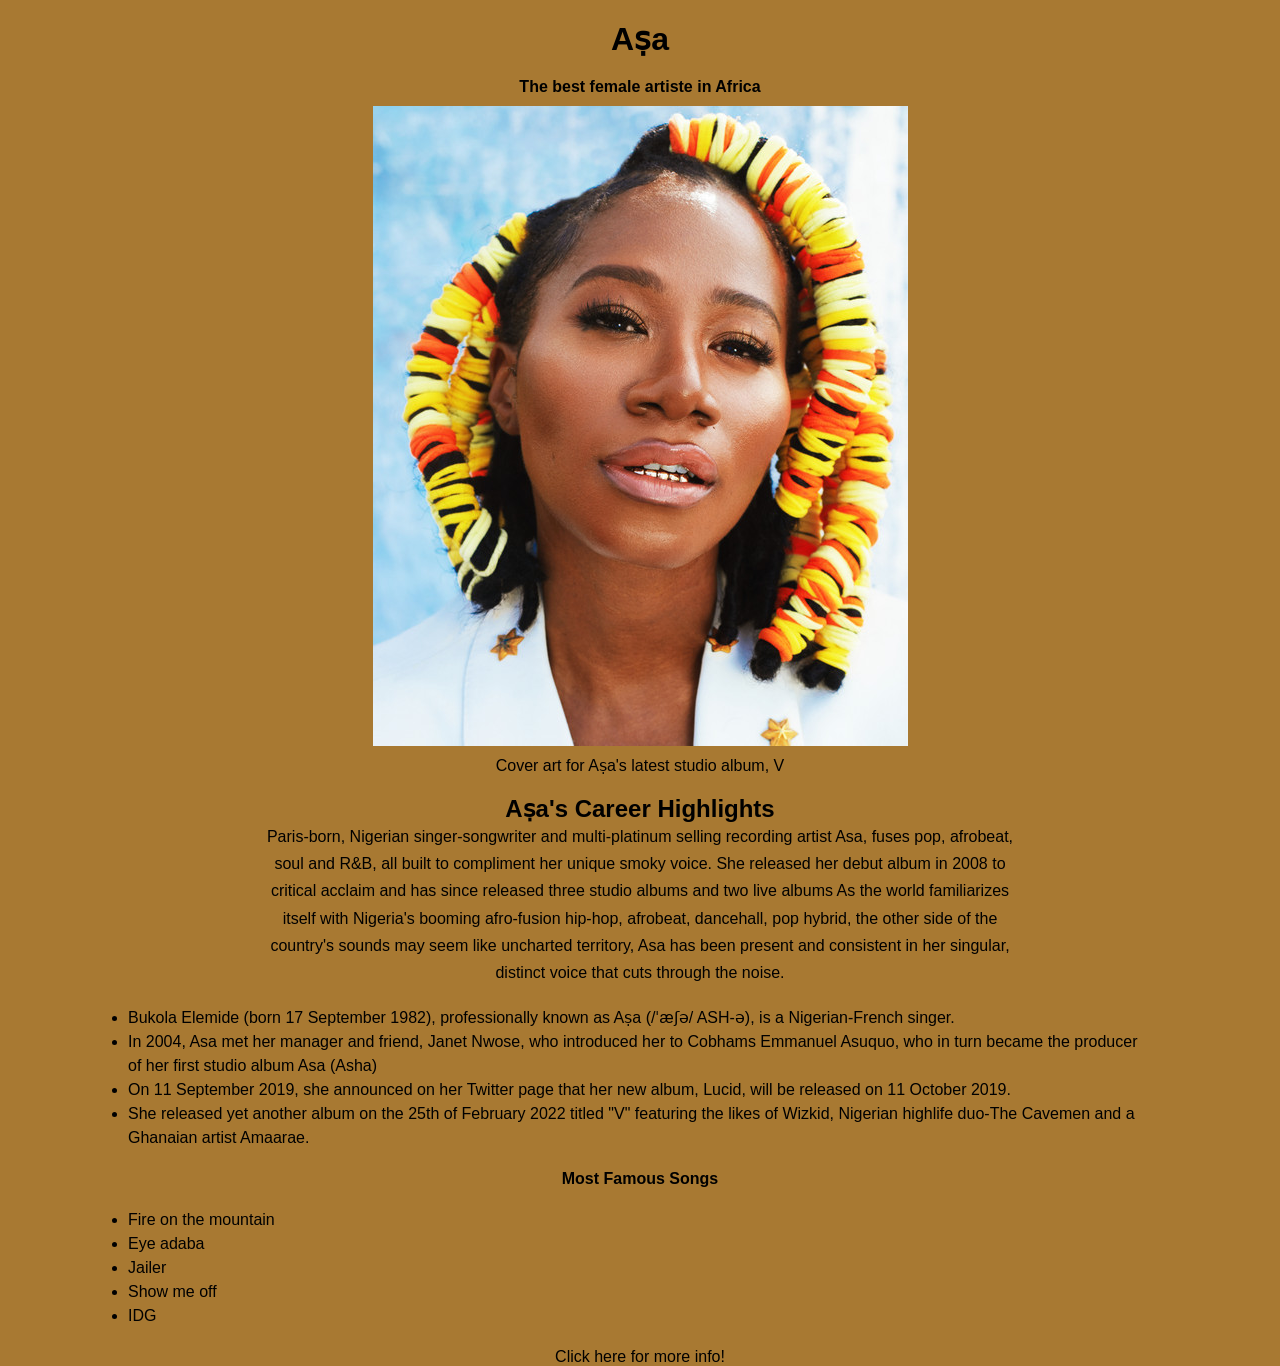
<file: index.html>
<!DOCTYPE html>
<html lang="en">
<head>
  <meta charset="UTF-8">
  <meta http-equiv="X-UA-Compatible" content="IE=edge">
  <meta name="viewport" content="width=device-width, initial-scale=1.0">
  <title>Tribute Page</title>
  <link rel="stylesheet" href="TributePage.css">
</head>
<body>
  <main id="main">
    <h1 id="title">Aṣa</h1>
    <h4 id="title=subject">The best female artiste in Africa</h4>
    <div id="img-div">
      <img src="asa-pic.jpg" alt="Picture of Asa" id="image">
      <p id="img-caption">Cover art for Aṣa's latest studio album, V</p>
    </div>
    <div id="tribute-info">
      <h2>Aṣa's Career Highlights</h2>
      <p>Paris-born, Nigerian singer-songwriter and multi-platinum selling recording artist Asa, 
        fuses pop, afrobeat, soul and R&B, all built to compliment her unique smoky voice. 
        She released her debut album in 2008 to critical acclaim and has since released three studio
         albums and two live albums As the world familiarizes itself with Nigeria's booming afro-fusion
          hip-hop, afrobeat, dancehall, pop hybrid, the other side of the country's sounds may seem like 
          uncharted territory, Asa has been present and consistent in her singular, distinct voice that cuts
           through the noise.</p>
      <ul>
        <li>Bukola Elemide (born 17 September 1982), professionally known as Aṣa (/ˈæʃə/ ASH-ə), is a Nigerian-French singer.</li>
        <li>In 2004, Asa met her manager and friend, Janet Nwose, who introduced her to Cobhams Emmanuel Asuquo, who in turn became the producer of her first studio album Asa (Asha)</li>
        <li>On 11 September 2019, she announced on her Twitter page that her new album, Lucid, will be released on 11 October 2019.</li>
        <li>She released yet another album on the 25th of February 2022 titled "V" featuring the likes of Wizkid, Nigerian highlife duo-The Cavemen and a Ghanaian artist Amaarae.</li>
      </ul>
      <h4>Most Famous Songs</h3>
      <ul>
        <li>Fire on the mountain</li>
        <li>Eye adaba</li>
        <li>Jailer</li>
        <li>Show me off</li>
        <li>IDG</li>
      </ul>
    </div>
    <div class="footer">
      <a id="tribute-link" href="#" target="_blank">Click here for more info!</a>
    </div>
  </main>
</body>
</html>
</file>
<file: TributePage.css>
*{
  margin: 0;
  padding: 0;
  font-family: Arial, Helvetica, sans-serif;
}
#main{
  background-color: rgb(168, 121, 50);
  display: flex;
  flex-direction: column;
  align-items: center;
  margin-bottom: 0;
}
#image{
  max-width: 100%;
  height: auto;
  display: block;
  margin: 10px 0;
}
#img-div{
  display: flex;
  justify-content: center;
  flex-direction: column;
}
#title{
  padding: 20px 0;
}
#img-caption{
  text-align: center;
}
#tribute-info{
  padding-top: 20px;
  display: flex;
  flex-direction: column;
  align-items: center;
}
#tribute-info p{
  line-height: 1.7;
  text-align: center;
  width: 60%;
}
#tribute-info ul{
  width: 80%;
  line-height: 1.5;
  padding: 20px 0;
}
#tribute-link{
  text-decoration: none;
  color: black;
}
</file>
